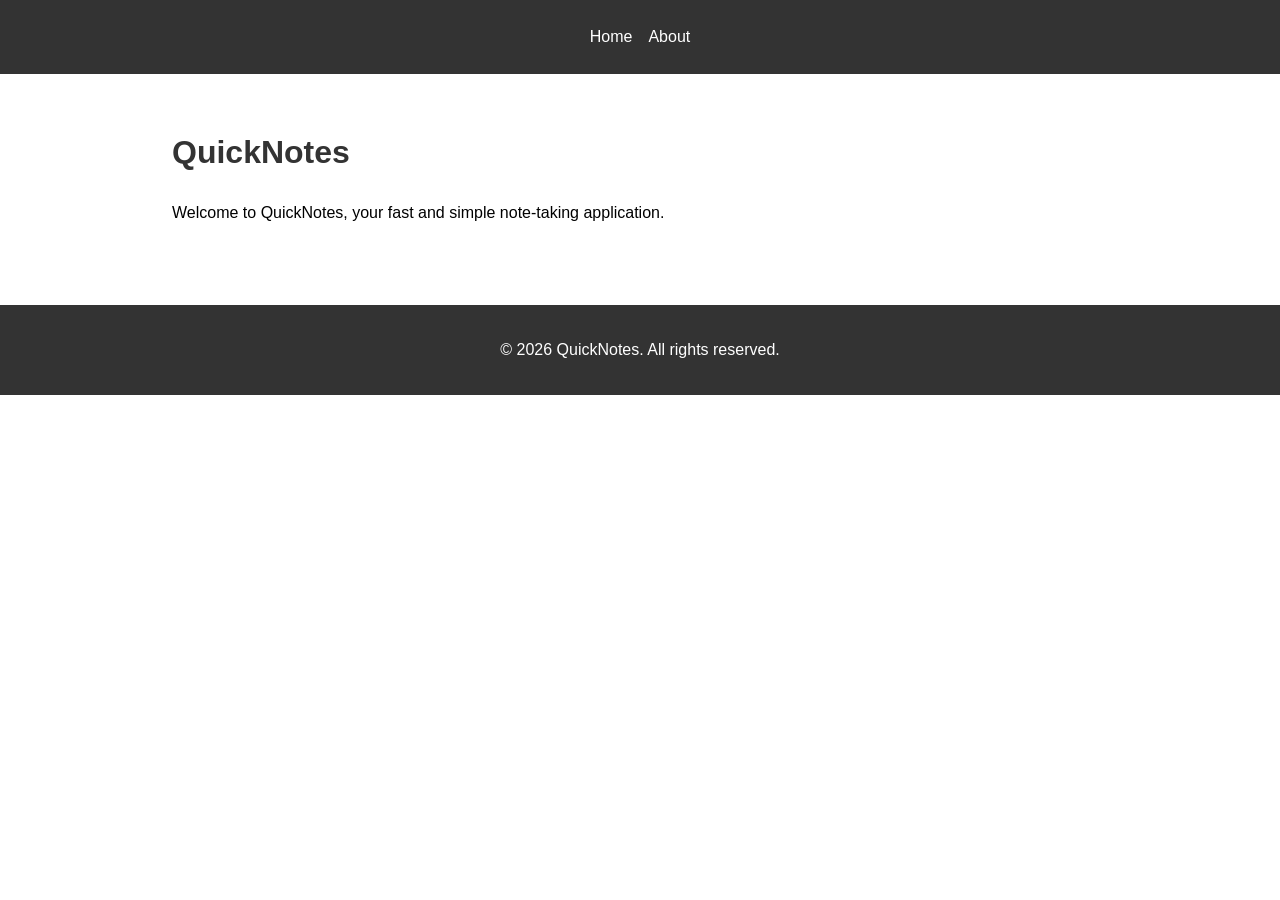
<file: index.html>
<!DOCTYPE html>
<html lang="en">
<head>
    <meta charset="UTF-8">
    <meta name="viewport" content="width=device-width, initial-scale=1.0">
    <title>QuickNotes</title>
    <link rel="stylesheet" href="style.css">
</head>
<body>
    <header>
        <nav>
            <a href="index.html">Home</a>
            <a href="about.html">About</a>
        </nav>
    </header>

    <main>
        <h1>QuickNotes</h1>
        <p>Welcome to QuickNotes, your fast and simple note-taking application.</p>
    </main>

    <footer>
        <p>&copy; 2026 QuickNotes. All rights reserved.</p>
    </footer>
</body>
</html>
</file>
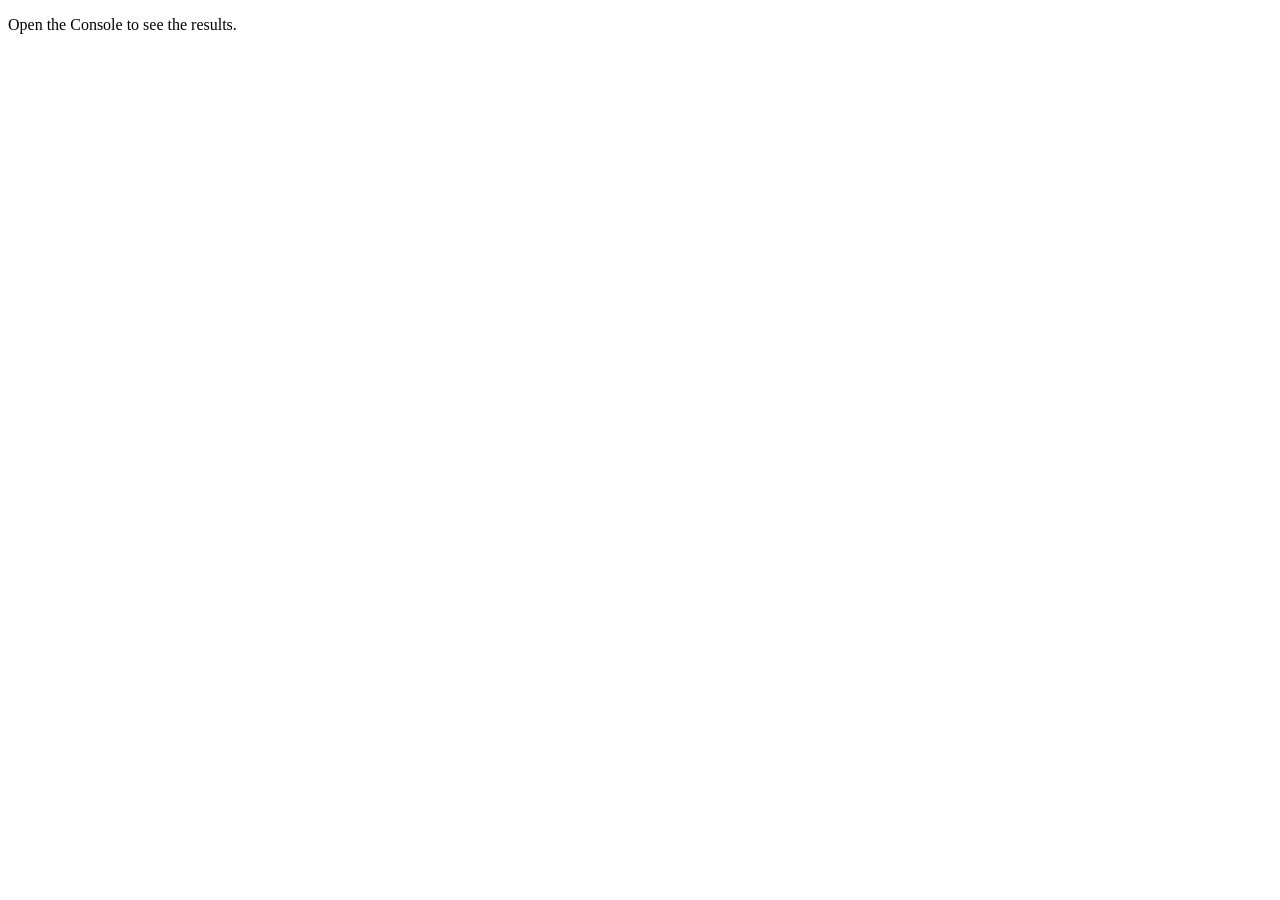
<file: day3/index.html>
<!DOCTYPE html>
<html lang="en">
<head>
  <meta charset="UTF-8">
  <meta name="viewport" content="width=device-width, initial-scale=1.0">
  <title>Notes Toolkit</title>
  <script src="script.js" defer></script>
</head>
<body>
  <p>Open the Console to see the results.</p>
</body>
</html>
</file>
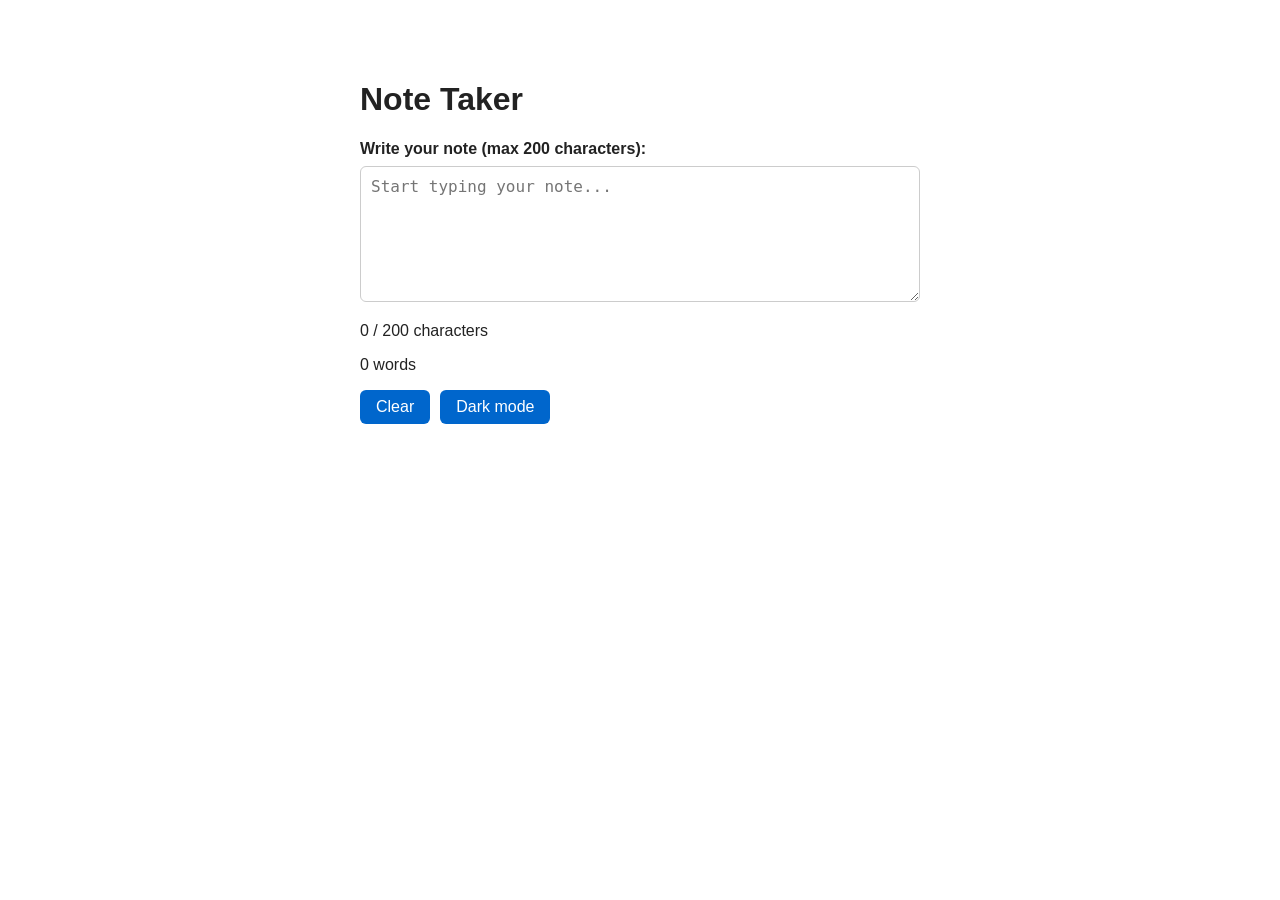
<file: day4/index.html>
<!DOCTYPE html>
<html lang="en">
<head>
  <meta charset="UTF-8">
  <meta name="viewport" content="width=device-width, initial-scale=1.0">
  <title>Day 4 - Note Taker</title>
  <link rel="stylesheet" href="style.css">
  <script src="script.js" defer></script>
</head>
<body>
  <main class="container">
    <h1>Note Taker</h1>

    <label for="note-text">Write your note (max 200 characters):</label>
    <textarea id="note-text" rows="6" maxlength="210" placeholder="Start typing your note..."></textarea>

    <p id="char-count">0 / 200 characters</p>
    <p id="word-count">0 words</p>

    <div class="buttons">
      <button id="clear-btn" type="button">Clear</button>
      <button id="theme-toggle" type="button">Dark mode</button>
    </div>
  </main>
</body>
</html>
</file>
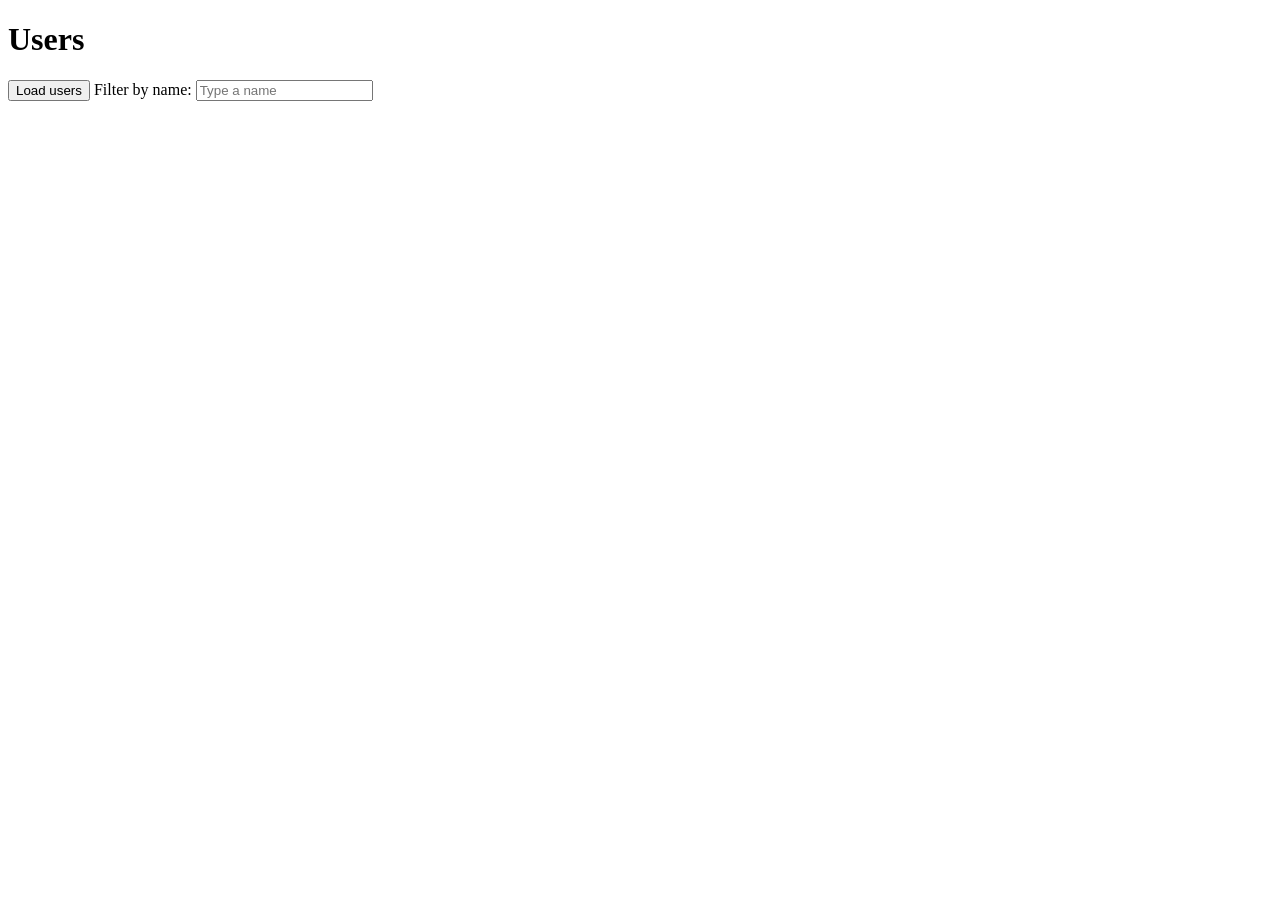
<file: day5/index.html>
<!doctype html>
<html lang="en">
<head>
  <meta charset="utf-8">
  <meta name="viewport" content="width=device-width, initial-scale=1">
  <title>Day 5 - Users</title>
</head>
<body>
  <h1>Users</h1>

  <button id="load-users" type="button">Load users</button>

  <label for="filter-input">Filter by name:</label>
  <input id="filter-input" type="search" placeholder="Type a name">

  <p id="status" role="status"></p>
  <ul id="users-list"></ul>

  <script src="users.js" defer></script>
</body>
</html>
</file>
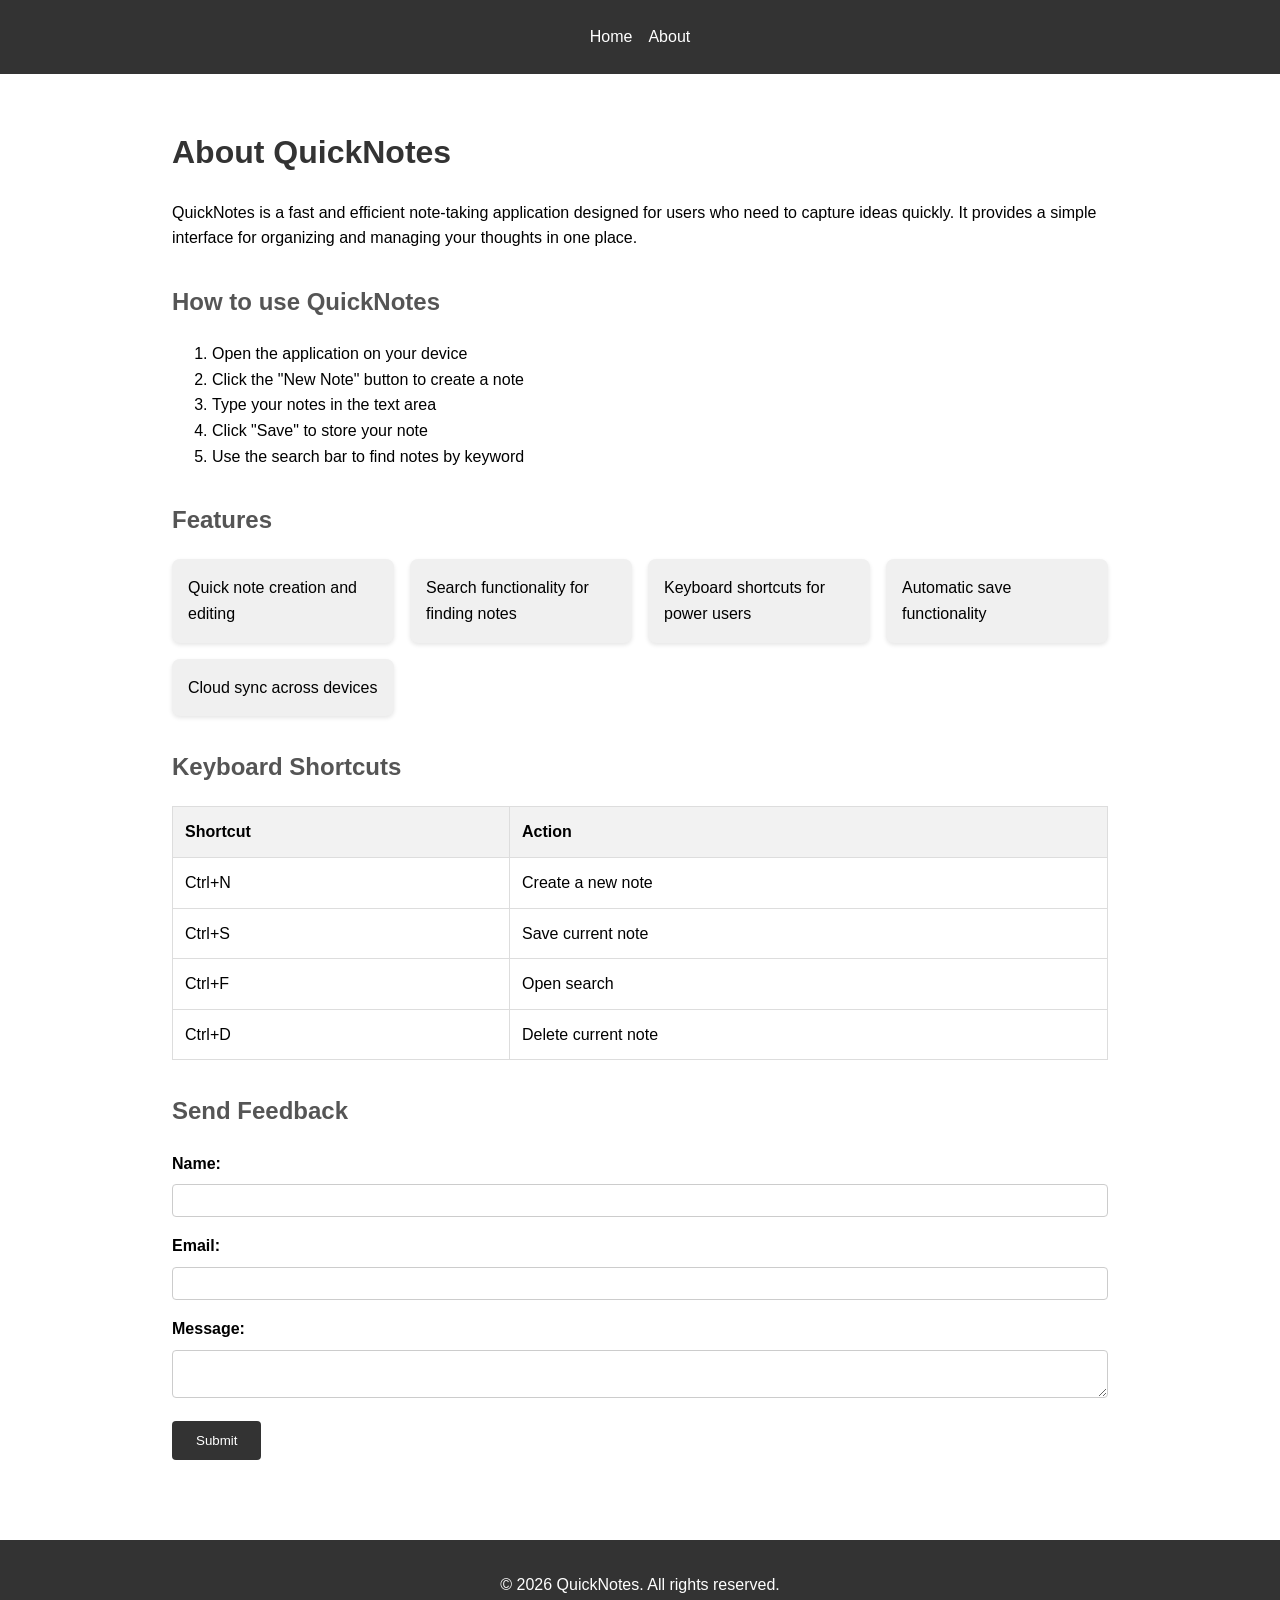
<file: about.html>
<!DOCTYPE html>
<html lang="en">
<head>
    <meta charset="UTF-8">
    <meta name="viewport" content="width=device-width, initial-scale=1.0">
    <title>About QuickNotes</title>
    <link rel="stylesheet" href="style.css">
</head>
<body>
    <header>
        <nav>
            <a href="index.html">Home</a>
            <a href="about.html">About</a>
        </nav>
    </header>

    <main>
        <h1>About QuickNotes</h1>
        <p>QuickNotes is a fast and efficient note-taking application designed for users who need to capture ideas quickly. It provides a simple interface for organizing and managing your thoughts in one place.</p>

        <h2>How to use QuickNotes</h2>
        <ol>
            <li>Open the application on your device</li>
            <li>Click the "New Note" button to create a note</li>
            <li>Type your notes in the text area</li>
            <li>Click "Save" to store your note</li>
            <li>Use the search bar to find notes by keyword</li>
        </ol>

        <h2>Features</h2>
        <ul class="features">
            <li>Quick note creation and editing</li>
            <li>Search functionality for finding notes</li>
            <li>Keyboard shortcuts for power users</li>
            <li>Automatic save functionality</li>
            <li>Cloud sync across devices</li>
        </ul>

        <h2>Keyboard Shortcuts</h2>
        <table>
            <thead>
                <tr>
                    <th>Shortcut</th>
                    <th>Action</th>
                </tr>
            </thead>
            <tbody>
                <tr>
                    <td>Ctrl+N</td>
                    <td>Create a new note</td>
                </tr>
                <tr>
                    <td>Ctrl+S</td>
                    <td>Save current note</td>
                </tr>
                <tr>
                    <td>Ctrl+F</td>
                    <td>Open search</td>
                </tr>
                <tr>
                    <td>Ctrl+D</td>
                    <td>Delete current note</td>
                </tr>
            </tbody>
        </table>

        <h2>Send Feedback</h2>
        <form>
            <label for="name">Name:</label>
            <input type="text" id="name" name="name" required>

            <label for="email">Email:</label>
            <input type="email" id="email" name="email" required>

            <label for="message">Message:</label>
            <textarea id="message" name="message" required></textarea>

            <button type="submit">Submit</button>
        </form>
    </main>

    <footer>
        <p>&copy; 2026 QuickNotes. All rights reserved.</p>
    </footer>
</body>
</html>
</file>
<file: style.css>
* {
    box-sizing: border-box;
}

body {
    font-family: Arial, sans-serif;
    margin: 0;
    padding: 0;
    line-height: 1.6;
}

header {
    background-color: #333;
    color: white;
    padding: 1.5rem;
}

nav {
    display: flex;
    justify-content: center;
    gap: 16px;
}

nav a {
    color: white;
    text-decoration: none;
    transition: color 0.3s ease;
}

nav a:hover {
    color: #ffcc00;
    text-decoration: underline;
}

main {
    max-width: 1000px;
    margin: 0 auto;
    padding: 2rem;
}

h1 {
    color: #333;
}

h2 {
    color: #555;
    margin-top: 2rem;
}

.features {
    list-style: none;
    padding: 0;
    display: grid;
    grid-template-columns: repeat(auto-fit, minmax(180px, 1fr));
    gap: 1rem;
}

.features li {
    background-color: #f0f0f0;
    padding: 1rem;
    border-radius: 8px;
    box-shadow: 0 2px 4px rgba(0, 0, 0, 0.1);
    transition: transform 0.3s ease;
}

.features li:hover {
    transform: translateY(-5px);
}

table {
    width: 100%;
    border-collapse: collapse;
    margin: 1rem 0;
}

table, th, td {
    border: 1px solid #ddd;
    padding: 0.75rem;
    text-align: left;
}

th {
    background-color: #f2f2f2;
}

form {
    margin: 1rem 0;
}

label {
    display: block;
    margin-top: 1rem;
    font-weight: bold;
}

input,
textarea {
    width: 100%;
    padding: 0.5rem;
    margin-top: 0.5rem;
    box-sizing: border-box;
    border: 1px solid #ccc;
    border-radius: 4px;
}

button {
    margin-top: 1rem;
    padding: 0.75rem 1.5rem;
    background-color: #333;
    color: white;
    border: none;
    cursor: pointer;
    border-radius: 4px;
    transition: background-color 0.3s ease;
}

button:hover {
    background-color: #555;
}

footer {
    background-color: #333;
    color: white;
    text-align: center;
    padding: 1rem;
    margin-top: 2rem;
}

@media (max-width: 600px) {
    header {
        padding: 1rem;
    }

    h1 {
        font-size: 1.5rem;
    }

    nav {
        flex-direction: column;
        gap: 0.5rem;
    }

    nav a {
        display: block;
        padding: 0.5rem;
    }

    main {
        padding: 1rem;
    }

    .features {
        grid-template-columns: 1fr;
    }

    table {
        font-size: 0.9rem;
    }

    table, th, td {
        padding: 0.5rem;
    }
}
</file>
<file: day4/style.css>
:root {
  --bg-color: #ffffff;
  --text-color: #222222;
  --accent-color: #0066cc;
  --border-color: #cccccc;
  --button-bg: #0066cc;
  --button-text: #ffffff;
}

body.dark {
  --bg-color: #1e1e1e;
  --text-color: #f0f0f0;
  --accent-color: #66aaff;
  --border-color: #555555;
  --button-bg: #66aaff;
  --button-text: #1e1e1e;
}

* {
  box-sizing: border-box;
}

body {
  margin: 0;
  font-family: Arial, sans-serif;
  background-color: var(--bg-color);
  color: var(--text-color);
  transition: background-color 0.3s, color 0.3s;
}

.container {
  max-width: 600px;
  margin: 40px auto;
  padding: 20px;
}

label {
  display: block;
  margin-bottom: 8px;
  font-weight: bold;
}

textarea {
  width: 100%;
  padding: 10px;
  font-size: 1rem;
  border: 1px solid var(--border-color);
  border-radius: 6px;
  background-color: var(--bg-color);
  color: var(--text-color);
  resize: vertical;
}

#char-count.warning {
  color: orange;
}

#char-count.over {
  color: red;
  font-weight: bold;
}

.buttons {
  margin-top: 12px;
  display: flex;
  gap: 10px;
}

button {
  padding: 8px 16px;
  font-size: 1rem;
  border: none;
  border-radius: 6px;
  background-color: var(--button-bg);
  color: var(--button-text);
  cursor: pointer;
}

button:hover {
  opacity: 0.85;
}
</file>
